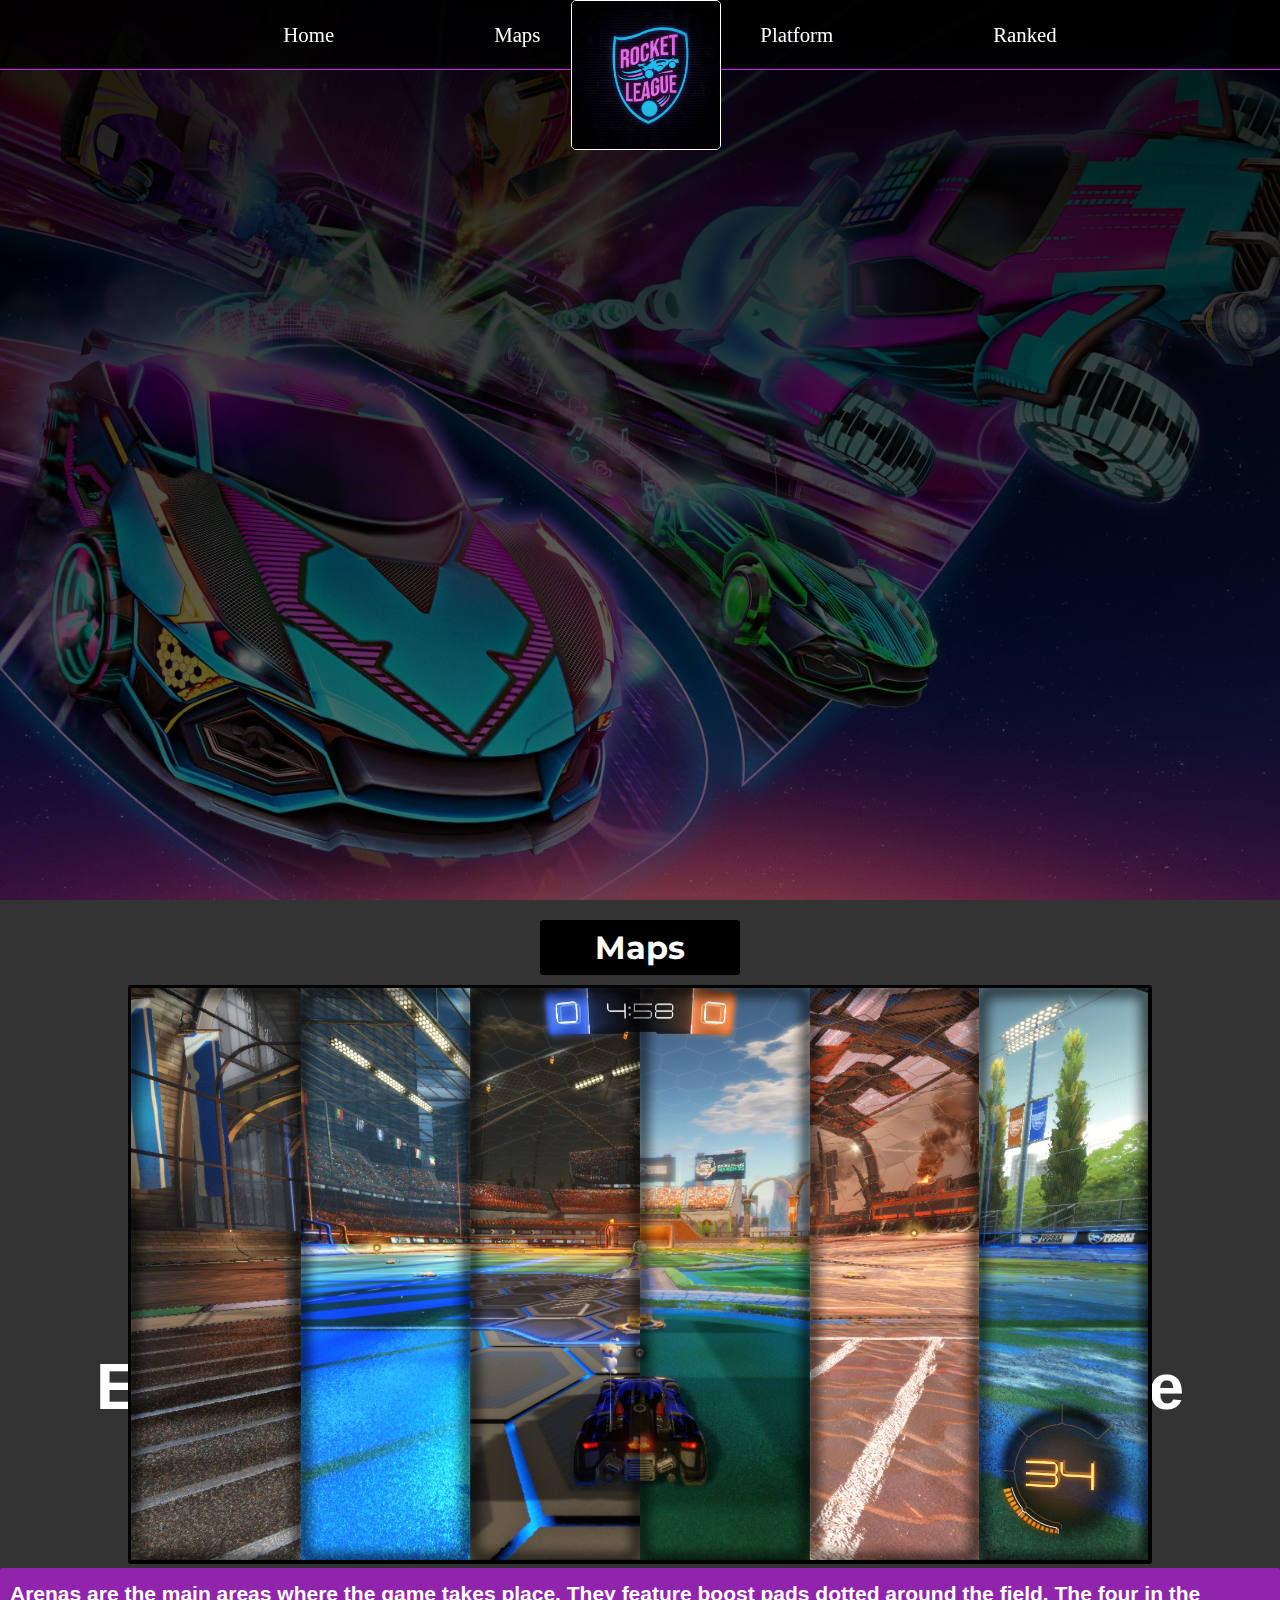
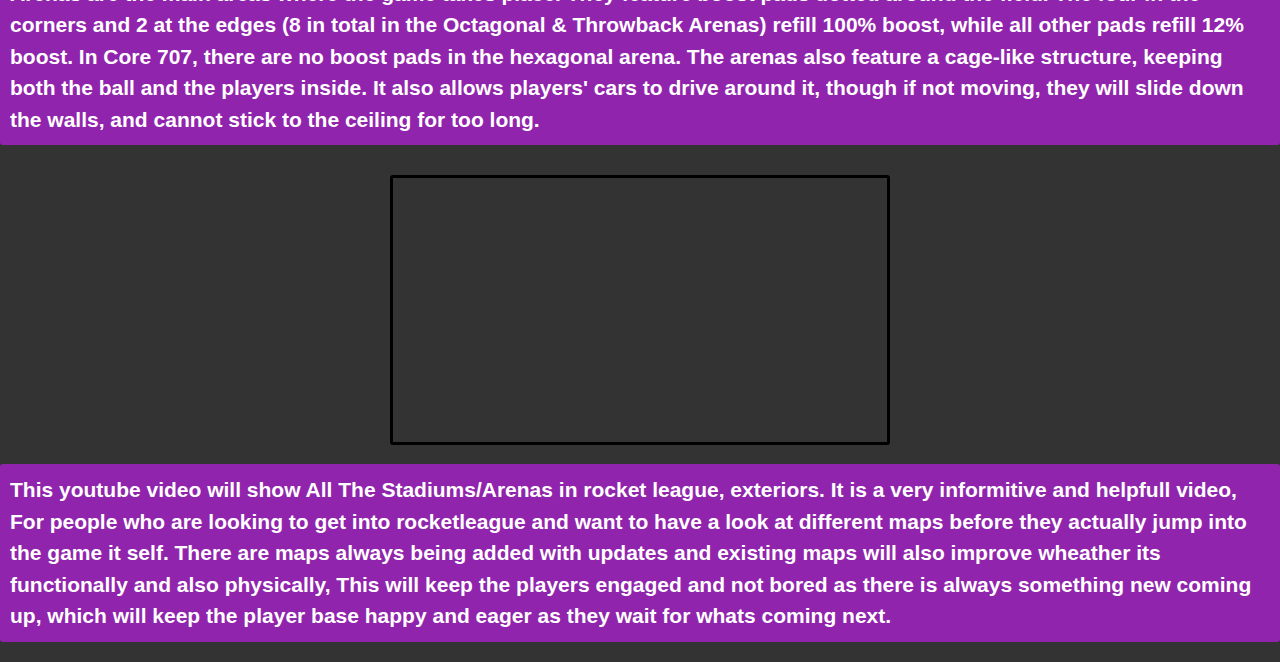
<file: Website12DGT-Rocket league 6-Nirmal/pages/page1.html>
<!DOCTYPE html>
<html lang="en">
<head>
  <meta charset="UTF-8">
  <meta http-equiv="X-UA-Compatible" content="IE=edge">
  <meta name="viewport" content="width=device-width, initial-scale=1.0">
  <title>Rocket League</title>
  <link rel="stylesheet" href="../CSS/style.css">
  <script src="../JAVA/script.js" defer></script>
  <link href="https://fonts.googleapis.com/css2?family=Montserrat:wght@400;700&display=swap" rel="stylesheet">
  <link rel="icon" type="image/x-icon" href="../Images/Logo.jpg">
</head>
<body>
  <div class = "header">
    <p class="textpop">Explore the world of Rocket League with Maps</p>
    <a href="https://www.rocketleague.com/#" target="_blank" class="button">PLAY NOW</a>
  <!-- the header contains the nav bar which is what we use to navigate around the website it contains all the buttons that links to the other pages and the main logo which can be pressed to go to the home page -->
  <header>
    <nav class="navbar">
      <a href="index.html" class="mobile"><img src="../Images/Logo.jpg" alt="" class="nav-logo"></a>
      <ul class="nav-menu">
        <a href="index.html" class="desktop"><img src="../Images/Logo.jpg" alt="" class="nav-logo"></a>
        <li class="navitem">
          <a href="../index.html" class="navlink">Home</a>

        </li>
        <li class="navitem">
          <a href="page1.html" class="navlink">Maps</a>

        </li>
        <div class="spacer"></div>
        

        <li class="navitem">
          <a href="page2.html" class="navlink">Platform</a>

        </li>
        
        <li class="navitem">
          <a href="page3.html" class="navlink">Ranked</a>

        </li>

      </ul>
      <!-- this div is for the hamburger menu this is where the nav bar is hidden for users that are on other platforms such as mobile devices  -->
      <div class="hamburger">
        <span class="bars bar1"></span>
        <span class="bars bar2"></span>
        <span class="bars bar3"></span>
      </div>
    </nav>
  </header>
  <div class="background">
     
  </div>

</div>
<!-- this conatiner has info about the maps in rocket league and gives a brief over and images for the page  -->
  <div class="container"> 
    <div class="bottompara">
      <h1 class="h1" tabindex="0">Maps</h1>
      <div class="secondcontainer">
        <img src="../Images/Maps.webp" alt="" class="side_image" tabindex="0">
        <p class="para1">
          Arenas are the main areas where the game takes place. They feature boost pads dotted around the field. The four in the corners and 2 at the edges (8 in total in the Octagonal & Throwback Arenas) refill 100% boost, while all other pads refill 12% boost. In Core 707, there are no boost pads in the hexagonal arena.

The arenas also feature a cage-like structure, keeping both the ball and the players inside. It also allows players' cars to drive around it, though if not moving, they will slide down the walls, and cannot stick to the ceiling for too long.
        
        </p>
        
      </div>
      <div class="secondcontainer">
        <iframe class="video" src="https://www.youtube.com/embed/quUhccEMmpU" title="YouTube video player" frameborder="0" allow="accelerometer; autoplay; clipboard-write; encrypted-media; gyroscope; picture-in-picture" allowfullscreen tabindex="0"></iframe>
        <p class="para1" tabindex="0">
          This youtube video will show All The Stadiums/Arenas in rocket league, exteriors. It is a very informitive and helpfull video, For people who are looking to get into rocketleague and want to have a look at different maps before they actually jump into the game it self. There are maps always being added with updates and existing maps will also improve wheather its functionally and also physically, This will keep the players engaged and not bored as there is always something new coming up, which will keep the player base happy and eager as they wait for whats coming next.
        
        </p>
        
      </div>
   


      
      

      
  </div>
</body>
</html>
</file>
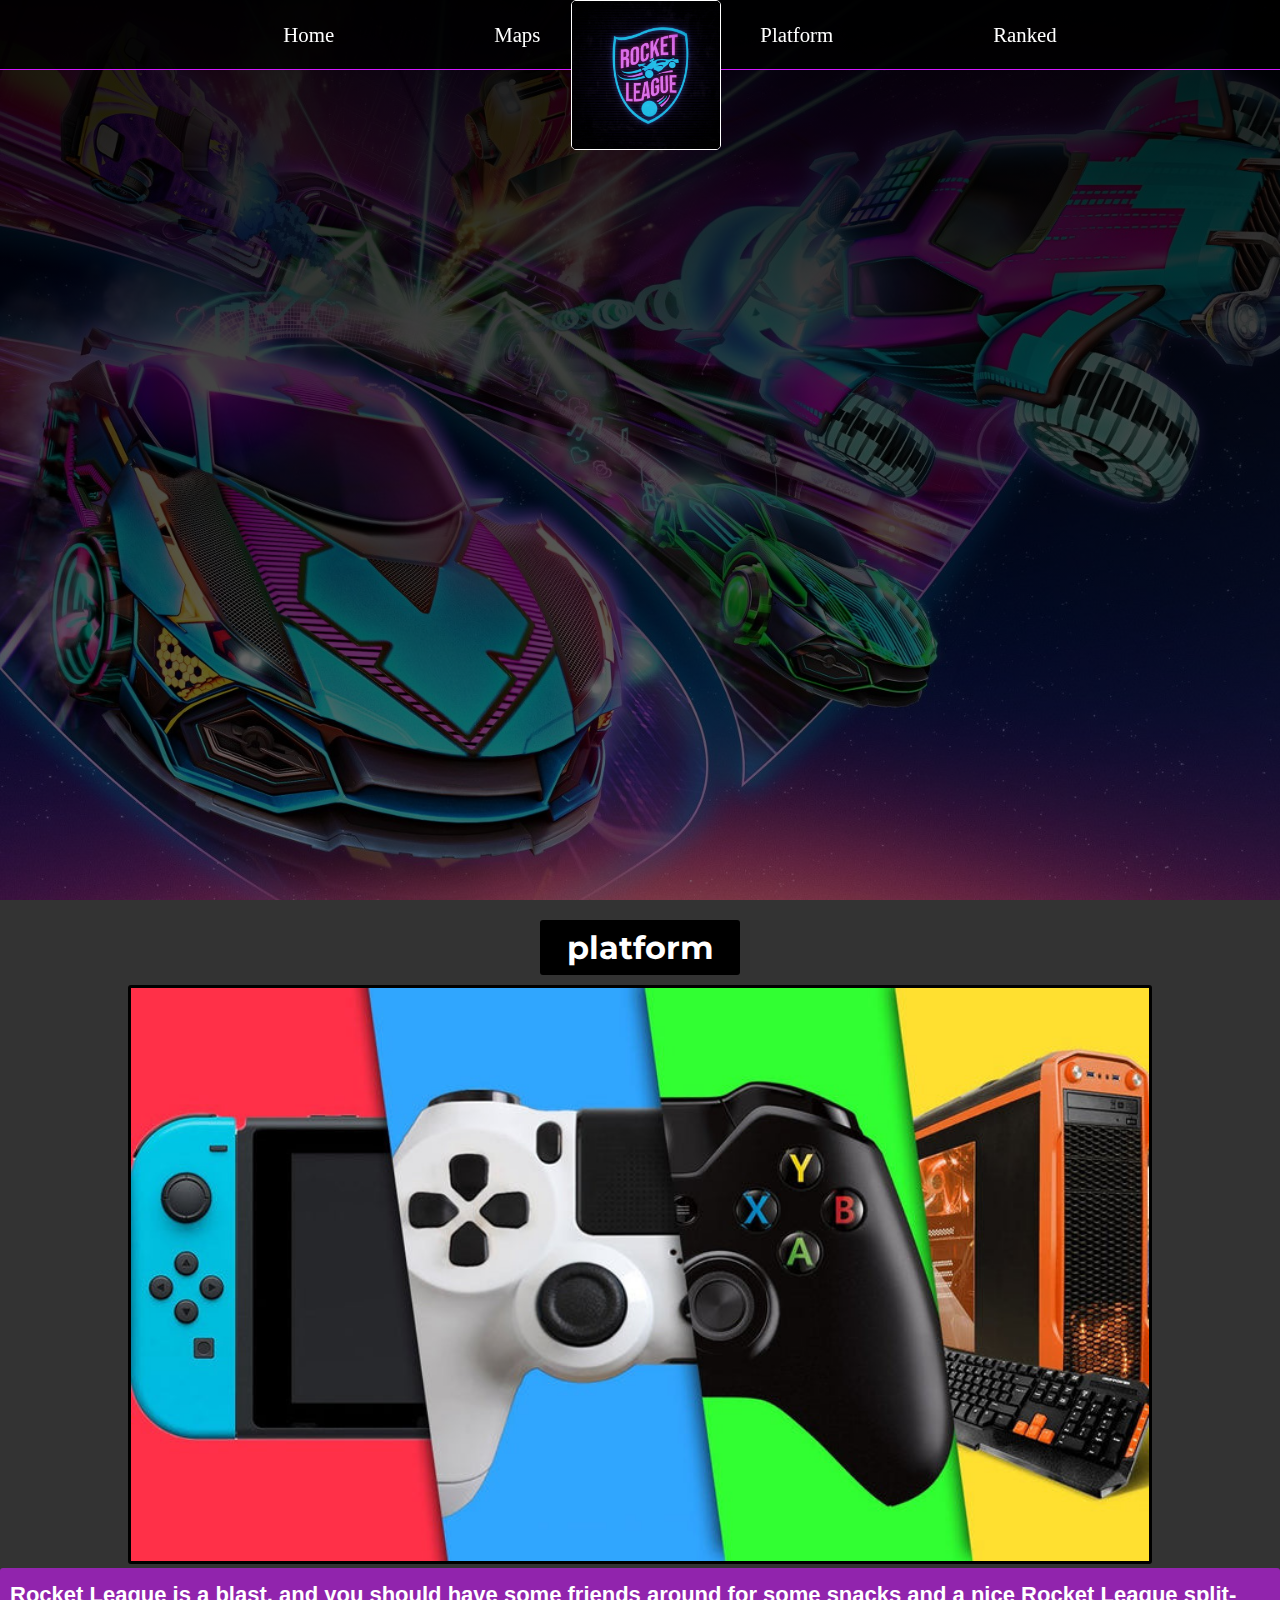
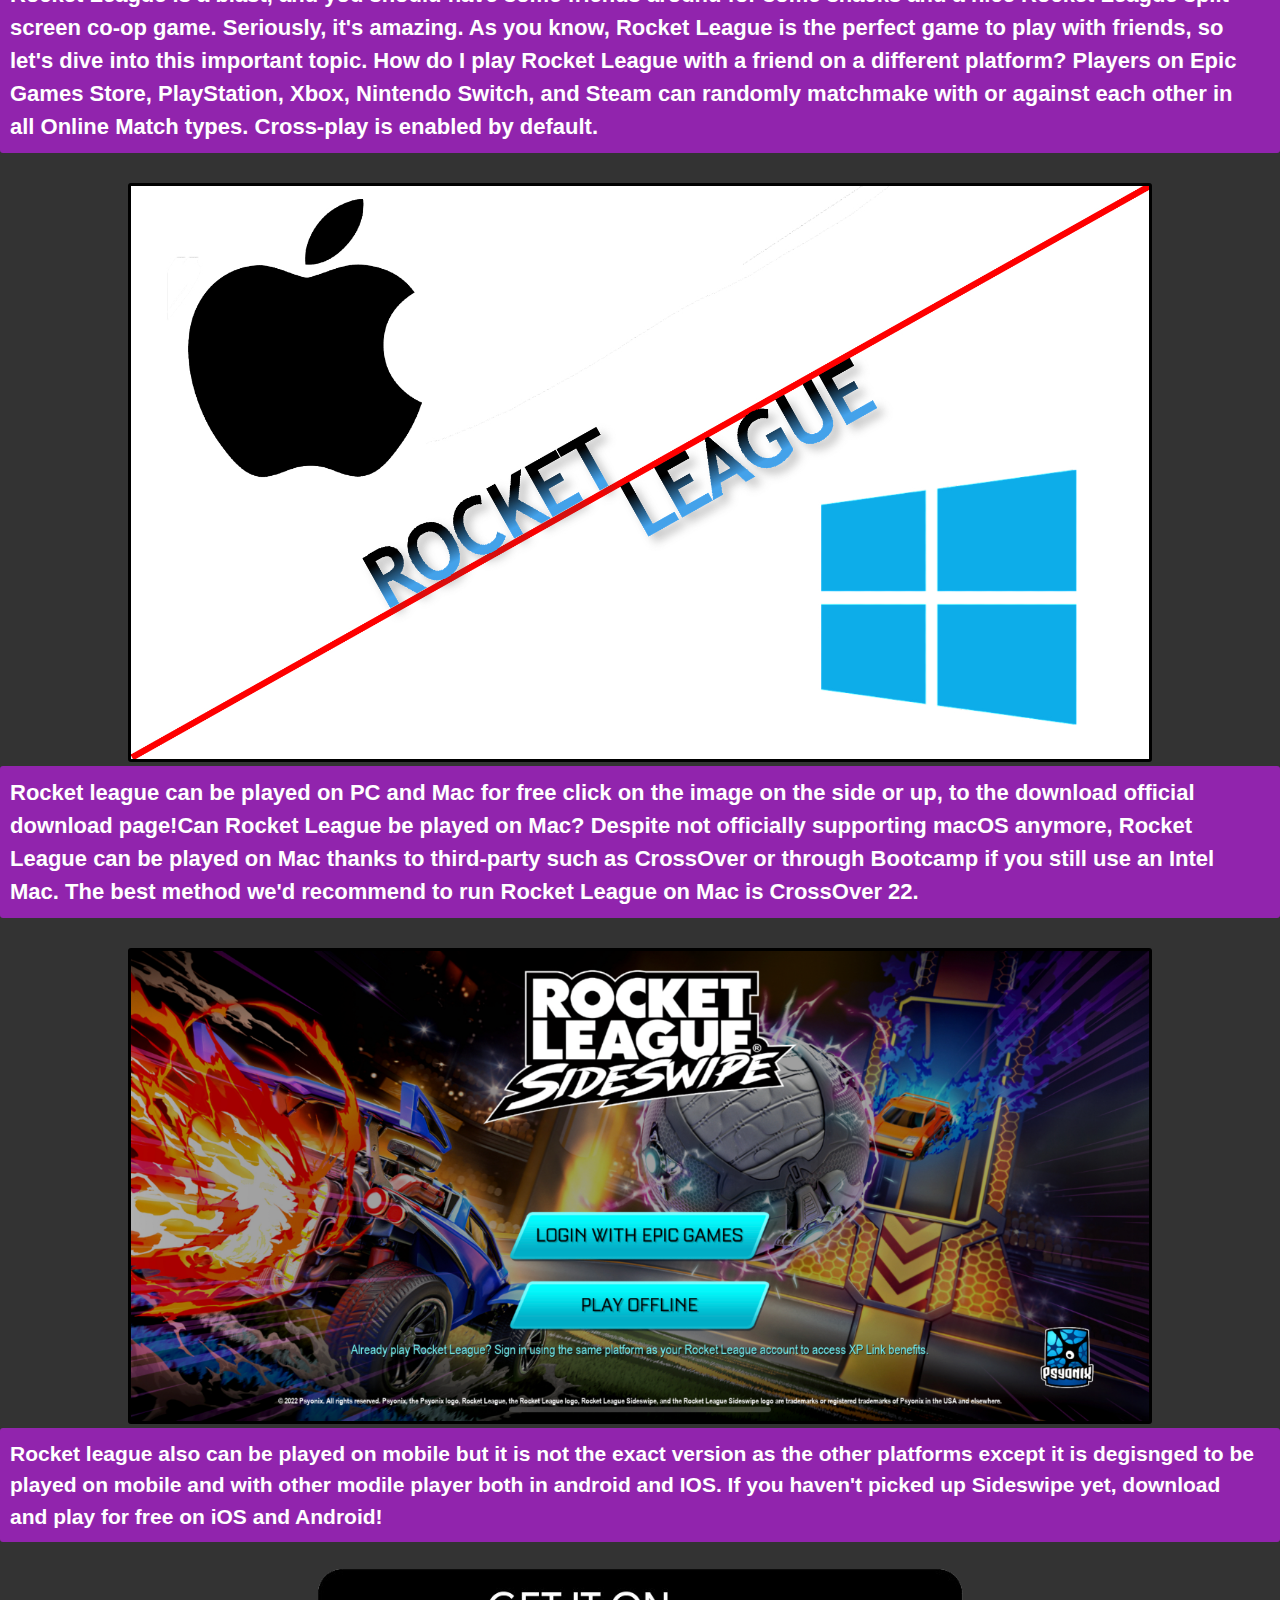
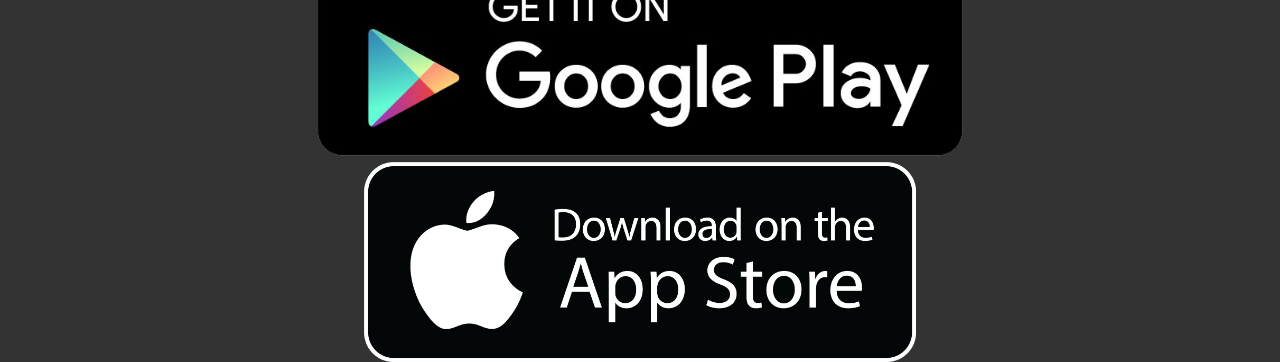
<file: Website12DGT-Rocket league 6-Nirmal/pages/page2.html>
<!DOCTYPE html>
<html lang="en">
<head>
  <meta charset="UTF-8">
  <meta http-equiv="X-UA-Compatible" content="IE=edge">
  <meta name="viewport" content="width=device-width, initial-scale=1.0">
  <title>Rocket League</title>
  <link rel="stylesheet" href="../CSS/style.css">
  <script src="../JAVA/script.js" defer></script>
  <link href="https://fonts.googleapis.com/css2?family=Montserrat:wght@400;700&display=swap" rel="stylesheet">
  <link rel="icon" type="image/x-icon" href="/Images/Logo.jpg">


</head>
<body>
  <div class="header"></div>
    <p class="textpop">Play with Friends on <br>any Platform!</p>
    <a href="https://www.rocketleague.com/#" target="_blank" class="button">PLAY NOW</a>
  <!-- the header contains the nav bar which is what we use to navigate around the website it contains all the buttons that links to the other pages and the main logo which can be pressed to go to the home page -->
  <header>
    <nav class="navbar">
      <a href="index.html" class="mobile"><img src="../Images/Logo.jpg" alt="" class="nav-logo"></a>
      <ul class="nav-menu">
        <a href="index.html" class="desktop"><img src="../Images/Logo.jpg" alt="" class="nav-logo"></a>
        <li class="navitem">
          <a href="../index.html" class="navlink">Home</a>

        </li>
        <li class="navitem">
          <a href="page1.html" class="navlink">Maps</a>

        </li>
        <div class="spacer"></div>
        

        <li class="navitem">
          <a href="page2.html" class="navlink">Platform</a>

        </li>
        <li class="navitem">
          <a href="page3.html" class="navlink">Ranked</a>

        </li>

      </ul>
       <!-- this div is for the hamburger menu this is where the nav bar is hidden for users that are on other platforms such as mobile devices  -->
      <div class="hamburger">
        <span class="bars bar1"></span>
        <span class="bars bar2"></span>
        <span class="bars bar3"></span>
      </div>
    </nav>
  </header>
  <div class="background">
     
  </div>
  <!-- this conatiner has all the information and images for the page  -->
  <div class="container"> 
    <div class="bottompara">
      <h1 class="h1">platform</h1>
      <div class="secondcontainer">
        <img src="../Images/Cross_platform.jpg" alt=" This image shows the different platform that rocket league can be played on" class="side_image " tabindex="0">
        <p class="para1 para2" tabindex="0">
          Rocket League is a blast, and you should have some friends around for some snacks and a nice Rocket League split-screen co-op game. Seriously, it's amazing. As you know, Rocket League is the perfect game to play with friends, so let's dive into this important topic. How do I play Rocket League with a friend on a different platform? Players on Epic Games Store, PlayStation, Xbox, Nintendo Switch, and Steam can randomly matchmake with or against each other in all Online Match types. Cross-play is enabled by default.
        </p>
        
      </div>

      <div class="secondcontainer">        <img src="../Images/apple_and_windows.jpg" alt="" class="side_image" tabindex="0">
        <p class="para1 para2" tabindex="0">
          Rocket league can be played on PC and Mac for free click on the image on the side or up, to the download official download page!Can Rocket League be played on Mac?
          Despite not officially supporting macOS anymore, Rocket League can be played on Mac thanks to third-party such as CrossOver or through Bootcamp if you still use an Intel Mac. The best method we'd recommend to run Rocket League on Mac is CrossOver 22.
        </p>
        
      </div>
      
      <div class="secondcontainer">
        <img src="../Images/Sideswipe.jpg" alt="" class="side_image" tabindex="0">
        <p class="para1 " tabindex="0">
          Rocket league also can be played on mobile but it is not the exact version as the other platforms except it is degisnged to be played on mobile and with other modile player both in android and IOS. If you haven't picked up Sideswipe yet, download and play for free on iOS and Android!
        </p>

      </div>
      <div class="secondcontainer">
        <a href="https://play.google.com/store/apps/details?id=com.Psyonix.RL2D&hl=en_CA&pli=1"><img src="../Images/googleplay.png" alt="" class="download_mobile-button" 
          ></a>
        <a href="https://apps.apple.com/us/app/rocket-league-sideswipe/id1549027048"><img src="../Images/appple icon.png" alt="" class="download_mobile-button"></a>
        </div>
    </div>
  </div>
  </div>
</body>
</html>
</file>
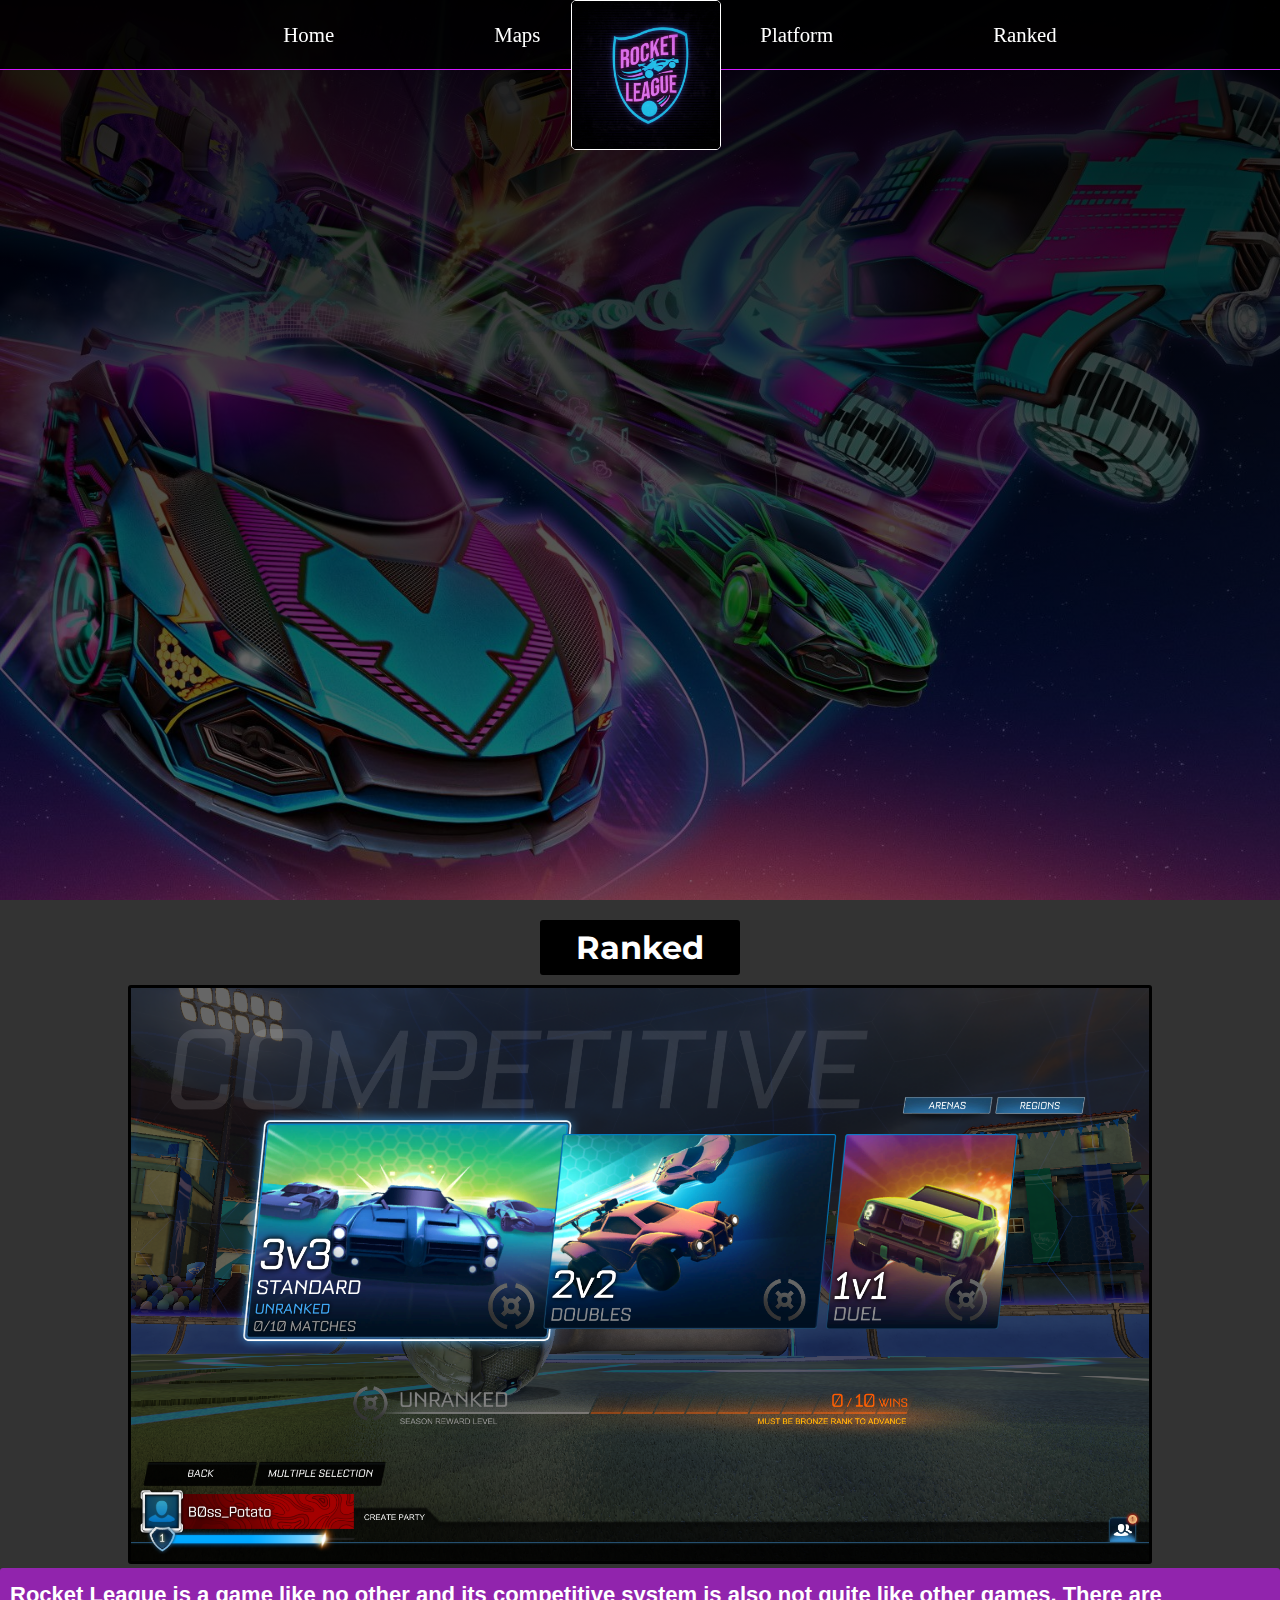
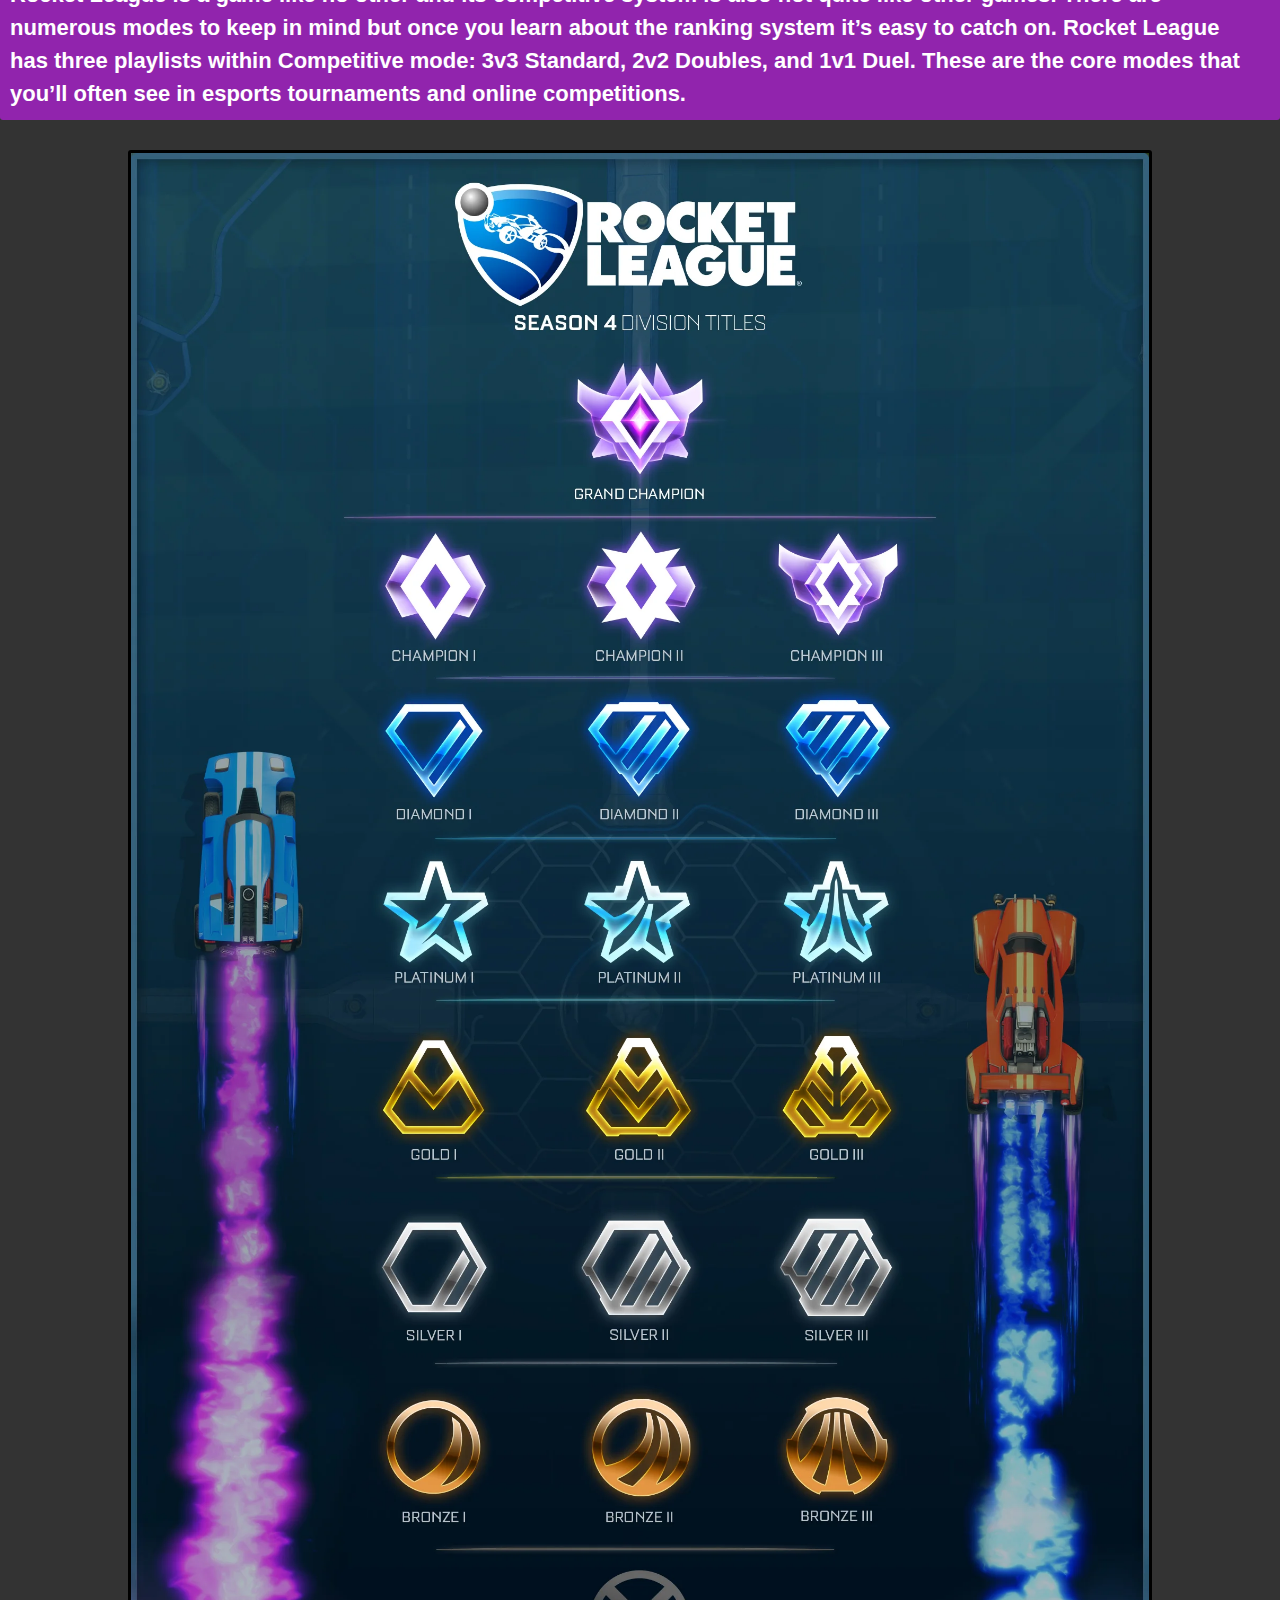
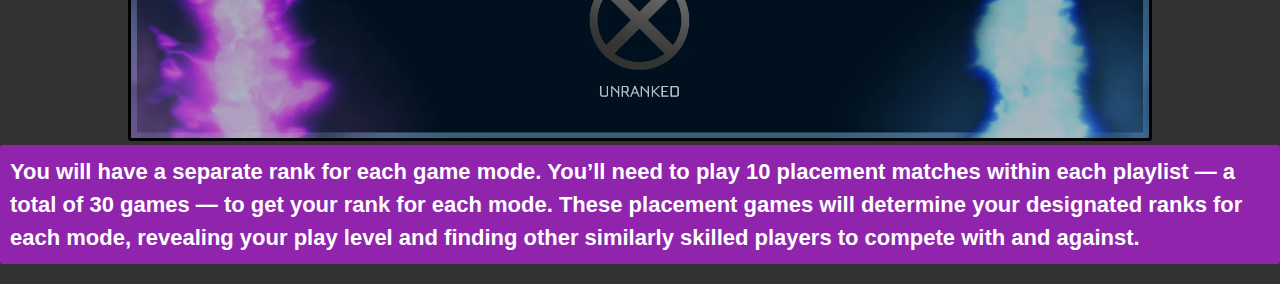
<file: Website12DGT-Rocket league 6-Nirmal/pages/page3.html>
<!DOCTYPE html>
<html lang="en">
<head>
  <meta charset="UTF-8">
  <meta http-equiv="X-UA-Compatible" content="IE=edge">
  <meta name="viewport" content="width=device-width, initial-scale=1.0">
  <title>Rocket League</title>
  <link rel="stylesheet" href="../CSS/style.css">
  <script src="../JAVA/script.js" defer></script>
  <link href="https://fonts.googleapis.com/css2?family=Montserrat:wght@400;700&display=swap" rel="stylesheet">
  <link rel="icon" type="image/x-icon" href="/Images/Logo.jpg">


</head>
<body>
  <div class="header"></div>
    <p class="textpop">Boost your way through<br>The Ranks!</p>
    <a href="https://www.rocketleague.com/#" target="_blank" class="button">PLAY NOW</a>
  <!-- the header contains the nav bar which is what we use to navigate around the website it contains all the buttons that links to the other pages and the main logo which can be pressed to go to the home page -->
  <header>
    <nav class="navbar">
      <a href="index.html" class="mobile"><img src="../Images/Logo.jpg" alt="" class="nav-logo"></a>
      
      <ul class="nav-menu">
        <a href="index.html" class="desktop"><img src="../Images/Logo.jpg" alt="" class="nav-logo"></a>
        <li class="navitem">
          <a href="../index.html" class="navlink">Home</a>

        </li>
        <li class="navitem">
          <a href="page1.html" class="navlink">Maps</a>

        </li>
        <div class="spacer"></div>
        

        <li class="navitem">
          <a href="page2.html" class="navlink">Platform</a>

        </li>
        <li class="navitem">
          <a href="page3.html" class="navlink">Ranked</a>

        </li>

      </ul>
       <!-- this div is for the hamburger menu this is where the nav bar is hidden for users that are on other platforms such as mobile devices  -->
      <div class="hamburger">
        <span class="bars bar1"></span>
        <span class="bars bar2"></span>
        <span class="bars bar3"></span>
      </div>
    </nav>
  </header>
  <div class="background">
     
  </div>
  <!-- this conatiner has all the information and images for the page  -->
  <div class="container"> 
    <div class="bottompara">
      <h1 class="h1">Ranked</h1>
      <div class="secondcontainer">
        <img src="../Images/ranked_modes.png" alt=" This image shows the different platform that rocket league can be played on" class="side_image " tabindex="0">
        <p class="para1 para2" tabindex="0">
          Rocket League is a game like no other and its competitive system is also not quite like other games. There are numerous modes to keep in mind but once you learn about the ranking system it’s easy to catch on.

          Rocket League has three playlists within Competitive mode: 3v3 Standard, 2v2 Doubles, and 1v1 Duel. These are the core modes that you’ll often see in esports tournaments and online competitions.
        
      </div>

      <div class="secondcontainer">        <img src="../Images/ranks_portrait_2.webp" alt="" class="side_image" tabindex="0">
        <p class="para1 para2" tabindex="0">
          You will have a separate rank for each game mode. You’ll need to play 10 placement matches within each playlist — a total of 30 games — to get your rank for each mode. These placement games will determine your designated ranks for each mode, revealing your play level and finding other similarly skilled players to compete with and against.
        </p>
        
      </div>
      
      
      
    </div>
  </div>
  </div>
</body>
</html>
</file>
<file: Website12DGT-Rocket league 6-Nirmal/CSS/style.css>
* {
  padding: 0;
  margin:0;
  box-sizing: border-box;
  scroll-behavior: smooth;
}


@keyframes textrollup {

  0% {transform: translate(-50%, 100vh);
  }
  
  100% {
    transform:translate(-50%, -50%);}
}

@keyframes buttonrollup {

  0% {transform: translate(-50%, 100vh);
  }
  
  100% {
    transform:translate(-50%, 100px);}
}

@keyframes fadeIn {
  0% { opacity: 0; }
  100% { opacity: 1; }
}

@font-face {
  font-family: customFont;
  src: url(dont.ttf);
}
body {
  overflow-x: hidden;
  
  
}

* {scroll-behavior: smooth;}




.button {
  margin-top: 50px;
  position: absolute;
  top: 50%;
  left: 50%;
  transform: translate(-50%, 100vh);
  color: white;
  font-size: 4rem;
  font-family: sans-serif;
  text-align: center;
  font-family: 'Inter', sans-serif;
  font-weight: 800;
  animation: buttonrollup 1.5s ease forwards;
  background-color: #d11bff; 
  border: none;
  color: white;
  padding: 20px 90px;
  border-radius: 3px;
  text-align: center;
  text-decoration: none;
  display: inline-block;
  font-size: 32px;
  
}

.button:hover {
  transition: 0.5s;
  background-color: #fff;
  color: #d11bff;
}



.header {
  position: relative;
}

.textpop {
  position: absolute;
  top: 50%;
  left: 50%;
  transform: translate(-50%, 100vh);
  color: white;
  font-size: 4rem;
  font-family: sans-serif;
  text-align: center;
  font-family: 'Inter', sans-serif;
  font-weight: 800;
  animation: textrollup 1.5s ease forwards;
  width: 90vw;
}

header{
      transition: 0.7s;
      background-color: #000000c9;
      font-family: Montserrat;
      position: fixed;
      top: 0;
      width: 100%;
      
      z-index: 100;
}
li {
  list-style: none;
}

a {
  color: white;
  text-decoration: none;
}

.navbar {
  height: 70px;
  display: flex;
  justify-content: space-around;
  align-items: center;
  padding: 0 24px;
  border-bottom: #d11bff 1px solid;
  
  
}

.nav-menu {
  display: flex;
  justify-content: space-around;
  align-items: center;
  gap: 60px;
  border-radius: 3px;
  animation: fadeIn 1s;
  
}

.spacer {
  width: 30%;
}

.navlink:hover {
  background-color: #d11bff;
  
}

.navlink:active {
  border-color: whitesmoke;
  border: 4px;
}

.naav-branding {
  font-size: 40px;
  font-weight: 700;
  padding-left: 30px;
}

.navlink {
  transition: 0.2s;
  border-radius: 3px;
  padding: 5px 50px;
  font-size: 1.3rem;
  font-family: 'Itim', cursive;
}


.hamburger {
  display: none;
  cursor: pointer;
  
}

.bars {
  display: block;
  z-index: 100;
  width: 30px;
  height:4px;
  margin: 6px auto;
  -webkit-transition: all 0.3s ease-in-out;
  transition: all 0.3s ease-in-out;
  background-color: white;
  border-radius: 3px;
}

.background {
  background-image: linear-gradient(rgba(0, 0, 0, 0.9),
                       rgba(0, 0, 0, 0.5)), url("../Images/background_pc.jpg");
  background-attachment: fixed;
  background-size: cover;
  height: 100vh;
  width: 100vw;
  z-index: -1;
  background-position: center;
  
}

.bottompara {
  background-color: transparent;
  font-family: Montserrat;
  padding-top: 20px;
  overflow: hidden;
  background-color: rgba(0, 0, 0, 0.8);
}

.container {
  overflow: hidden;
  background-color: transparent;
}

.download_mobile-button {
  width: auto;
  min-width: 150px;
  height: 200px;
}


.h1 {
  text-align: center;
  
  padding-top: 5px;
  padding-bottom: 5px;
  background-color: rgb(0, 0, 0);
  margin-left: auto;
  margin-right: auto;
  width: 200px;
  color: #fff;
  border-radius: 3px;
  border: solid 3px black;
}

.para1 {
  width: 800px;
  
  background-color: rgba(209,27,255,0.6);
  border-radius: 3px;
  font-size: 21px;
  padding: 10px;
  margin-right: 0;
  display: inline-block;
  line-height: 1.5;
  margin-bottom: 20px;
  color: white;
  font-family: 'Jaldi', sans-serif;
  font-weight: bold;
}

.para1_page3{
  width: 800px;
  border: solid 3px black;
  background-color: rgba(0,0,0,.5);
  color: #fff;
  border-radius: 3px;
  font-size: 20px;
  padding: 5px;
  margin-right: 0;
  display: inline-block;
}
 
  

.side_image {
  width: auto;
  min-width: 150px;
  height: 240px;
  border: solid 3px black;
  border-radius: 3px;
  margin-left: 50px;
  

}

.video {
  width: 420px;
  min-height: 200px;
  height: auto;
  border: solid 3px black;
  border-radius: 3px;
  margin-left: 50px;
  margin-bottom: 15px;
  

}

@media (max-width: 1500px){
  .para1{
    width: 100vw;
    padding-right: 18px;
  } 
  .side_image{
    width: 80vw;
    height: auto;
    margin-top: 10px;
    margin-right: 5px;
    margin-left: 50%;
    transform: translateX(-50%);
  }
  .video{
    min-width: 500px;
    width: auto;
    height: 30vh;
    margin-top: 10px;
    margin-right: 5px;
    margin-left: 50%;
    transform: translateX(-50%);
  }
}

  .download_mobile-button {
    display: block;
    margin-left: auto;
    margin-right: auto;
  }

  .button {
    width: 250px;
    padding: 20px 20px;
  }

@media (min-width:1500px) {
  .secondcontainer {
      display: flex;
      width: 85vw;
      justify-content: space-between;
      margin-top: 10px;
      
      
      
  }
  .bottompara{
    display: flex;
    flex-direction: column;
    align-items: center;
  }
}


.thirdcontainer {
  text-align: center;
  display: flex;
  flex-direction: column;
  align-items: center;
  margin-bottom: 20px;
}

.para2 {
  font-size: 22px;
}

.nav-logo {
  height: 150px;
  position: absolute;
  top: 0;
  transform: translateX(-50%);
  border: 1px solid white;
  border-radius: 5px;
  left: 50.5%;
}

.mobile {
  display: none;
}



@media(max-width:1000px) {
  .hamburger {
    display: block;
    position: absolute;
    right: 10px;
    margin-right: 20px;
  }

  .hamburger.active .bars:nth-child(2) {
    opacity: 0;
  }

  .hamburger.active .bars:nth-child(1) {
    transform: translateY(8px) rotate(45deg);
  }

  .hamburger.active .bars:nth-child(3) {
    transform: translateY(-8px) rotate(-45deg);

  }

  .nav-menu a {
    color: white;

  }

  .navbar {
    transition: .7s;


  }

  .nav-menu {
    position: fixed;
    left: -100%;
    top: 70px;
    gap: 0;
    flex-direction: column;
    width: 100%;
    
    text-align: center;
    transition: 0.3s;
    transition: 0.7s;
    background-color: rgba(0, 0, 0, 0.5);
  }

  .nav-menu.active {
    left: 0;
    display: block;
  }

  .navitem {
    margin: 16px 0;
    margin-bottom: 60px;

  }

  .nav-menu.active {
    left: 0;
  }

  .textpop {
    position: absolute;
    top: 50%;
    left: 50%;
    transform: translate(-50%, -50%);
    color: white;
    font-size: 3.2rem;
    font-family: sans-serif;
    text-align: center;
    font-family: 'Inter', sans-serif;
    font-weight: 800;
    width: 90vw;
  }

  .mobile {
    display: block;
  }

  .desktop {
    display: none;
    
  }


}
</file>
